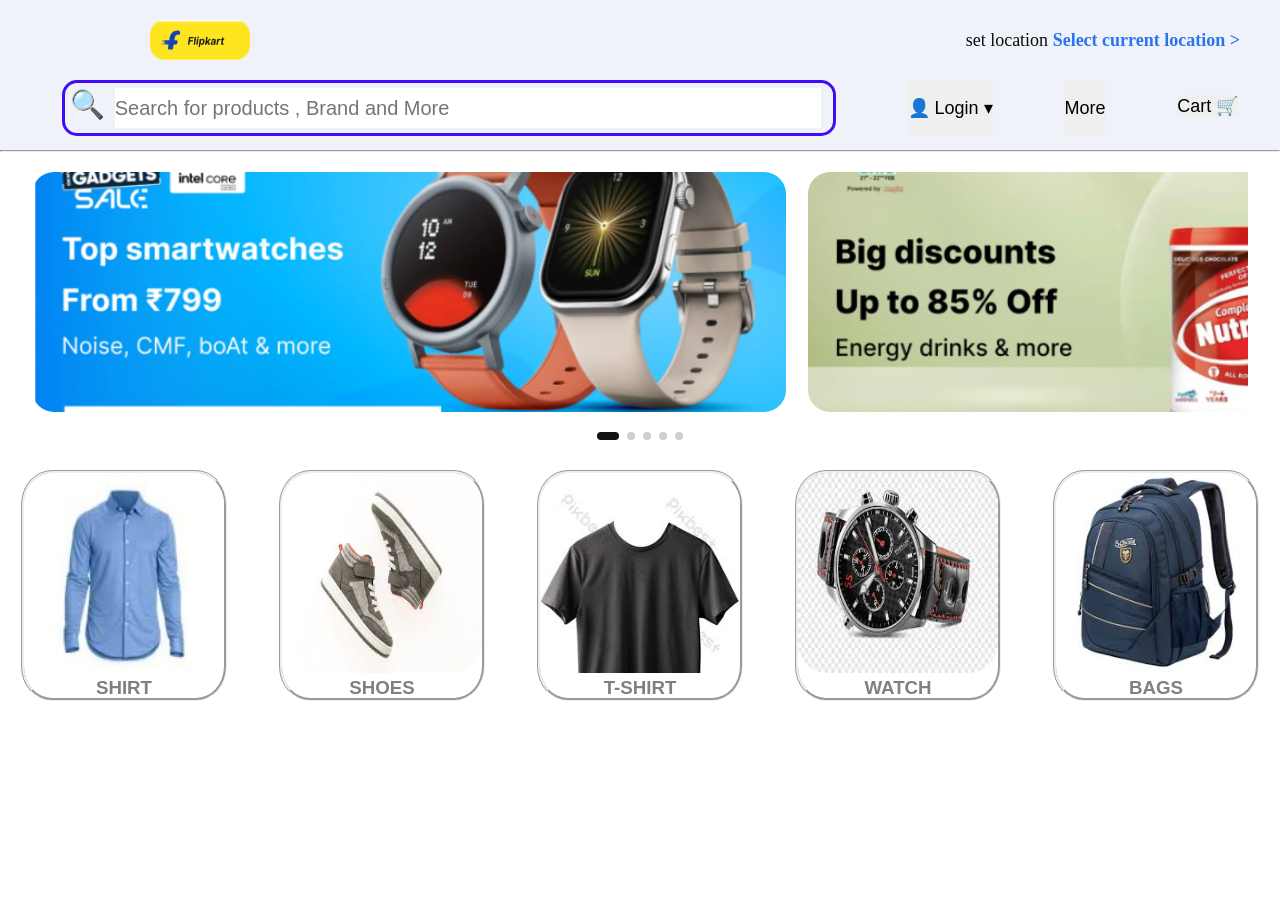
<file: index.html>
<!DOCTYPE html>
<html>
<head>
    <title>Flipkart</title>
    <link rel="icon" href="Flipkart logo.png">
    <link rel="stylesheet" href="Style.css">
</head>

<body>
    <!-- nav bar -->
    <div id="nav">
        <div id="top">
            <img id="logo" src="image.png">
            <div id="loc"><span>set location</span>
                <a href="#">Select current location ></a>
            </div>
        </div>
        <div class="bottom">
            <div id="search">
                <h3 style="margin: 5px;">🔍</h3>
                <input id="searchbar" type="text" placeholder="Search for products , Brand and More">
            </div>
            <button class="nav-btn">
                <span class="user-icon">👤</span> Login <span class="caret">▾</span>
            </button>
            <button class="nav-btn">
                <span class="user-icon">More</span>
            </button>
            <a href="cart.html" style="margin-top: 15px;">
                <button class="nav-btn">
                    <span class="user-icon">Cart 🛒</span>
                </button></a>
        </div>
    </div>
    <hr>
    <!-- banner -->
    <div class="slider-wrap">
        <div class="slider" id="slider">
            <div class="slide"><img src="banner img/img1.png" alt="Banner 1"></div>
            <div class="slide"><img src="banner img/img2.png" alt="Banner 2"></div>
            <div class="slide"><img src="banner img/img3.png" alt="Banner 3"></div>
            <div class="slide"><img src="banner img/img4.png" alt="Banner 4"></div>
            <div class="slide"><img src="banner img/img5.png" alt="Banner 5"></div>
        </div>
    </div>
    <div class="dots" id="dots"></div>
    <!-- products -->
    <div class="product">
        <a style="text-decoration: none;" href="shirt.html">
            <div class="pro">
                <img src="product/shirt image.jpg">
                <h3>SHIRT</h3>
            </div>
        </a>

        <div class="pro">
            <img src="product/shoe image.jpg">
            <h3>SHOES</h3>
        </div>
        <div class="pro">
            <img src="product/t-shirt image.jpg" alt="image loading">
            <h3>T-SHIRT</h3>
        </div>
        <div class="pro">
            <img src="product/watch image.jpg">
            <h3>WATCH</h3>
        </div>
        <div class="pro">
            <img src="product/bag image.jpg">
            <h3>BAGS</h3>
        </div>
    </div>


    <!-- <script src="script.js"></script> -->
    <script src="cartscript.js"></script>
</body>

</html>
</file>
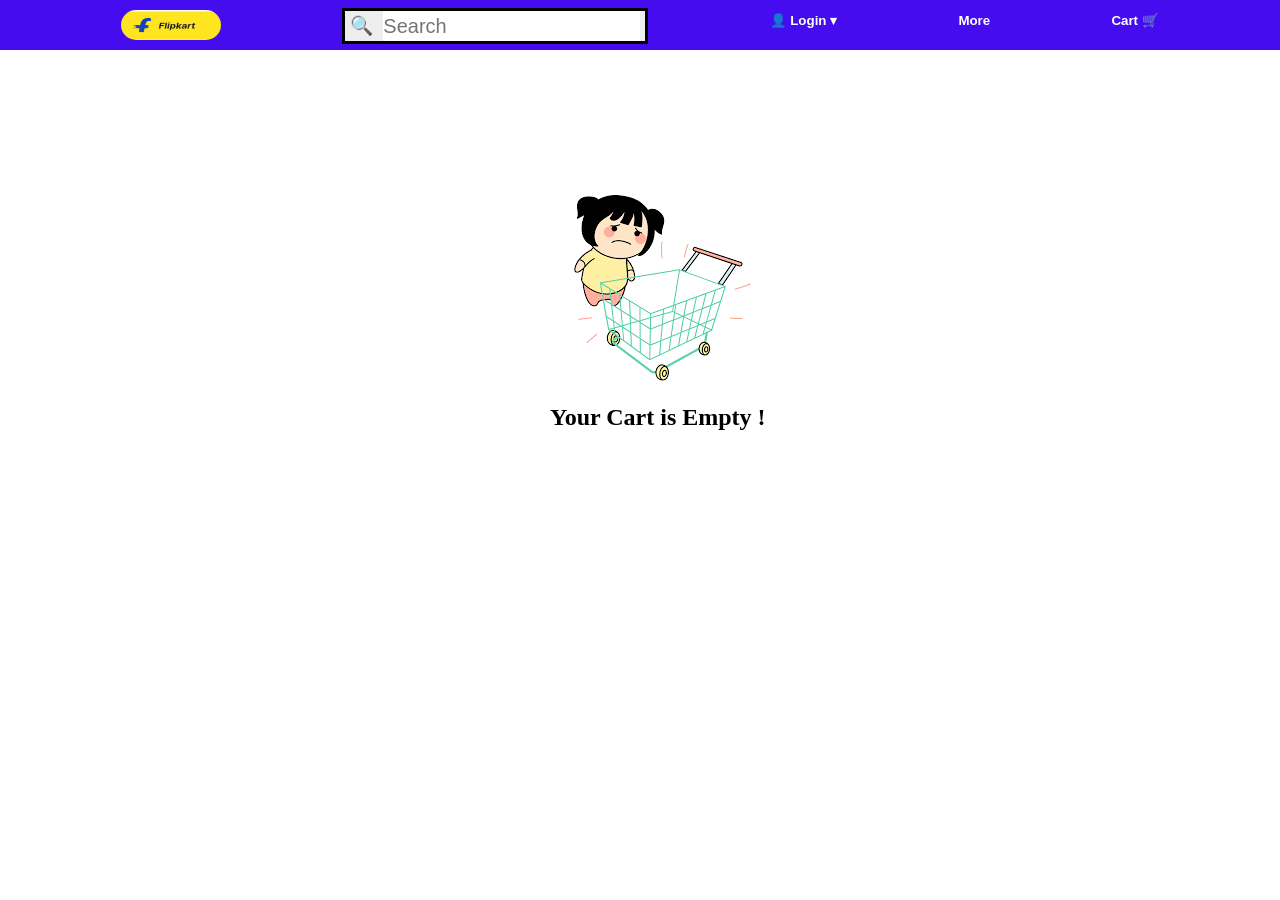
<file: cart.html>
<!DOCTYPE html>
<html lang="en">

<head>
    <meta charset="UTF-8">
    <meta name="viewport" content="width=device-width, initial-scale=1.0">
    <title>Flipkart</title>
    <link rel="icon" href="Flipkart logo.png">
    <link rel="stylesheet" href="Style.css">
</head>

<body>
    <div id="nav1">
        <a href="index.html"><img id="logo1" src="image.png"></a>
        <div id="search1">
            <h3 style="margin: 5px;">🔍</h3>
            <input id="searchbar" type="text" placeholder="Search">
        </div>
        <button>
            <span class="user-icon1">👤</span> Login <span class="caret">▾</span>
        </button>
        <button>
            <span class="user-icon1">More</span>
        </button>
        <a href="cart.html">
            <button>
                <span class="user-icon1">Cart 🛒</span>
            </button>
        </a>
    </div>
    <div class="empty-cart">
        <img src="cartpage/empty-cart.png">
        <h2>Your Cart is Empty !</h2>
    </div>
    <div class="cart-container">

        <div id="cart-items" class="left"></div>

        <div id="price-details" class="right"></div>

    </div>
    <!-- <div class="cartpage">
        <div class="items">
            <div class="address">
                <h4>From Saved Addresses</h4>
                <button class="pin">Enter Delivery Pincode</button>
            </div>
        </div>
        <div class="order">
            <div class="order1">
                <h3>MRP</h3>
                <p>₹300</p>
            </div>
            <div class="order1">
                <h3>Discount</h3>
                <p>₹27</p>
            </div>
            <div class="order1">
                <h3>Total</h3>
                <p>₹283</p>
            </div>
            <div class="off">
                <div class="off1">
                    <p>You'll save</p><h4> ₹27 </h4><p>on this order!</p>
                </div>
            </div>
            <div class="secure">
                <img src="cartpage/secure">
                <p>Safe and Secure Payments.Easy <br> returns.100% Authentic products</p>
            </div>
            <div class="secure1"></div>
            <div class="total">
                <p><u>283</u></p>
                <div class="total1">
                    <h3>Place Order</h3>
                </div>
            </div>
        </div>
    </div> -->
    <!-- <script src="script.js"></script> -->
    <script src="cartscript.js"></script>
</body>

</html>
</file>
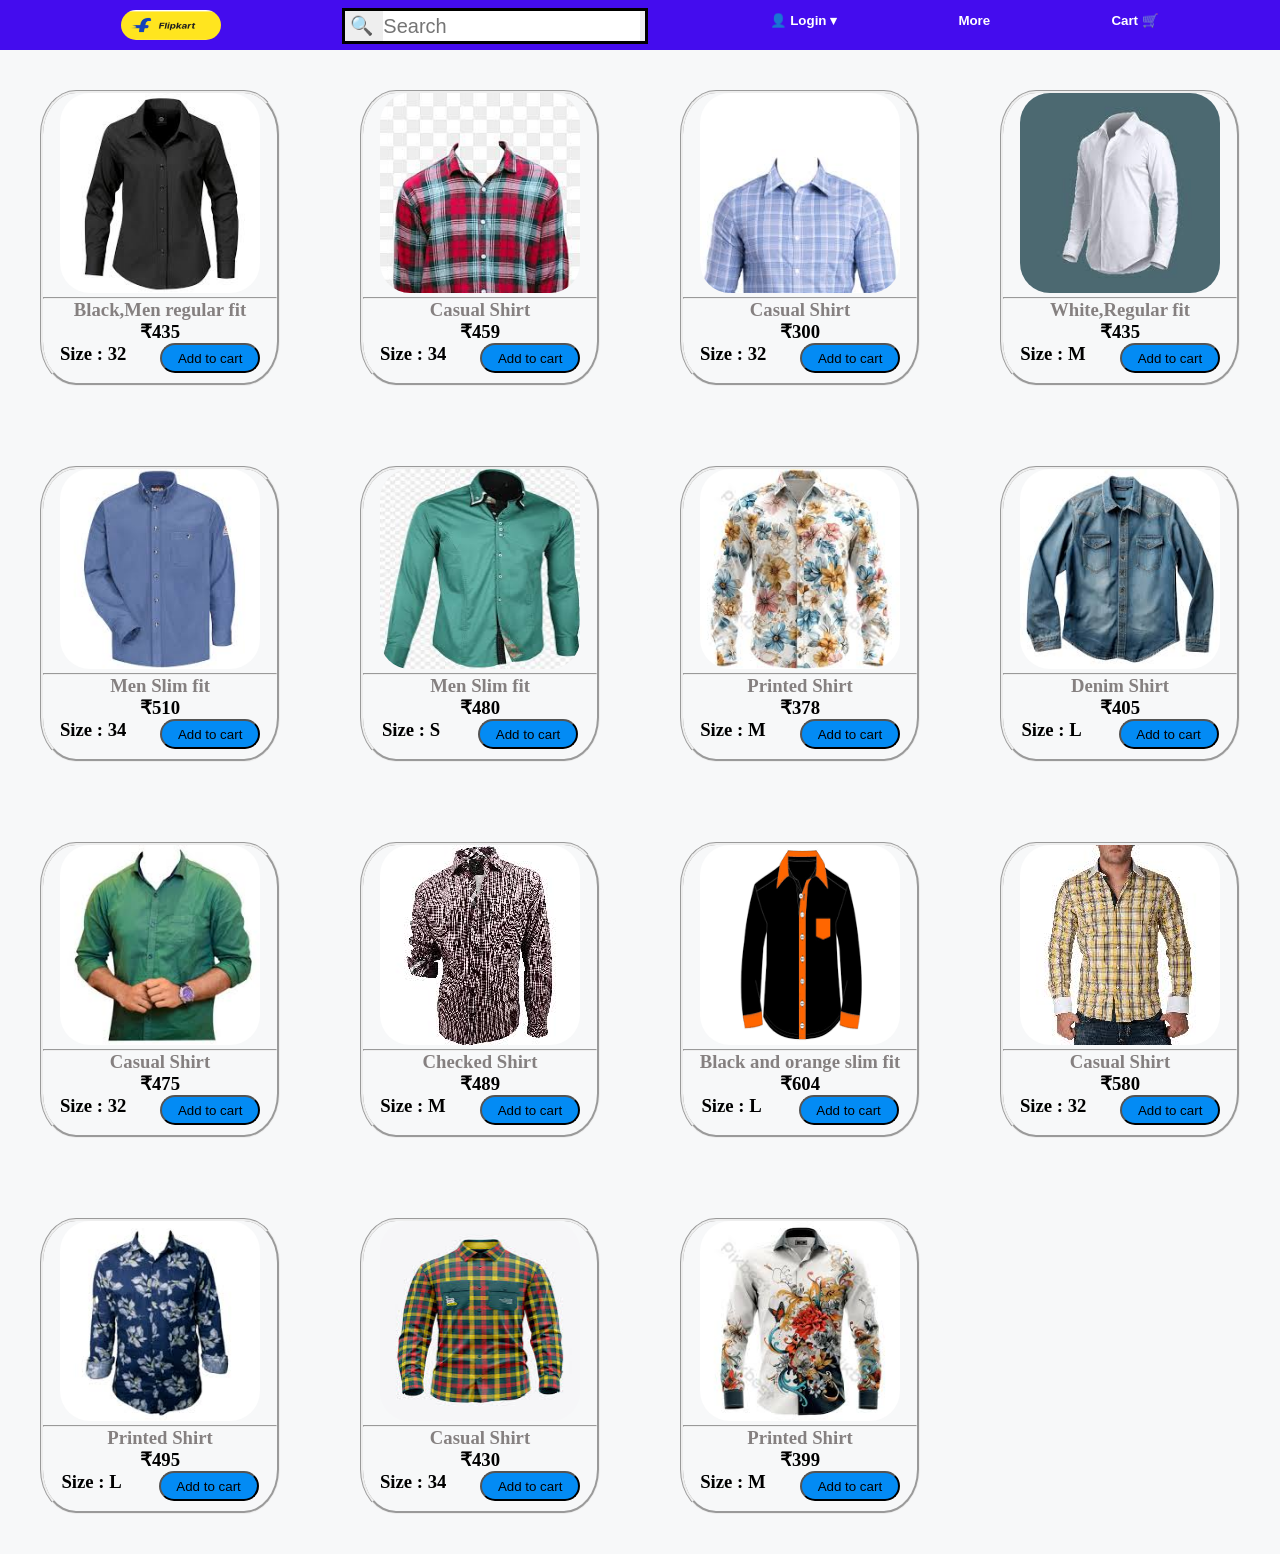
<file: shirt.html>
<!DOCTYPE html>
<html lang="en">

<head>
    <meta charset="UTF-8">
    <meta name="viewport" content="width=device-width, initial-scale=1.0">
    <title>Flipcart</title>
    <link rel="icon" href="Flipkart logo.png">
    <link rel="stylesheet" href="Style.css">
</head>

<body>
    <div id="nav1">
        <a href="index.html"><img id="logo1" src="image.png"></a>
        <div id="search1">
            <h3 style="margin: 5px;">🔍</h3>
            <input id="searchbar" type="text" placeholder="Search">
        </div>
        <button>
            <span class="user-icon1">👤</span> Login <span class="caret">▾</span>
        </button>
        <button>
            <span class="user-icon1">More</span>
        </button>
        <a href="cart.html">
            <button>
                <span class="user-icon1">Cart 🛒</span>
            </button>
        </a>
    </div>
    <div class="Container">
        <div class="detail">
            <img src="shirt images/1.jpg">
            <hr>
            <h3 class="col">Black,Men regular fit</h3>
            <h3>₹435</h3>
            <div class="buy">
                <h3>Size : 32</h3>
                <button onclick="addcart('Shirt',435,'shirt images/1.jpg')">Add to cart</button>
            </div>
        </div>
        <div class="detail">
            <img src="shirt images/2.jpg">
            <hr>
            <h3 class="col">Casual Shirt</h3>
            <h3>₹459</h3>
            <div class="buy">
                <h3>Size : 34</h3>
                <button onclick="addcart('Shirt',459,'shirt images/2.jpg')">Add to cart</button>
            </div>
        </div>
        <div class="detail">
            <img src="shirt images/3.jpg">
            <hr>
            <h3 class="col">Casual Shirt</h3>
            <h3>₹300</h3>
            <div class="buy">
                <h3>Size : 32</h3>
                <button onclick="addcart('Shirt',300,'shirt images/3.jpg')">Add to cart</button>
            </div>
        </div>
        <div class="detail">
            <img src="shirt images/4.jpg">
            <hr>
            <h3 class="col">White,Regular fit</h3>
            <h3>₹435</h3>
            <div class="buy">
                <h3>Size : M</h3>
                <button onclick="addcart('Shirt',435,'shirt images/4.jpg')">Add to cart</button>
            </div>
        </div>
        <div class="detail">
            <img src="shirt images/5.jpg">
            <hr>
            <h3 class="col">Men Slim fit</h3>
            <h3>₹510</h3>
            <div class="buy">
                <h3>Size : 34</h3>
                <button onclick="addcart('Shirt',510,'shirt images/5.jpg')">Add to cart</button>
            </div>
        </div>
        <div class="detail">
            <img src="shirt images/6.jpg">
            <hr>
            <h3 class="col">Men Slim fit</h3>
            <h3>₹480</h3>
            <div class="buy">
                <h3>Size : S</h3>
                <button onclick="addcart('Shirt',480,'shirt images/6.jpg')">Add to cart</button>
            </div>
        </div>
        <div class="detail">
            <img src="shirt images/7.jpg">
            <hr>
            <h3 class="col">Printed Shirt</h3>
            <h3>₹378</h3>
            <div class="buy">
                <h3>Size : M</h3>
                <button onclick="addcart('Shirt',378,'shirt images/7.jpg')">Add to cart</button>
            </div>
        </div>
        <div class="detail">
            <img src="shirt images/8.jpg">
            <hr>
            <h3 class="col">Denim Shirt</h3>
            <h3>₹405</h3>
            <div class="buy">
                <h3>Size : L</h3>
                <button onclick="addcart('Shirt',405,'shirt images/8.jpg')">Add to cart</button>
            </div>
        </div>
        <div class="detail">
            <img src="shirt images/9.jpg">
            <hr>
            <h3 class="col">Casual Shirt</h3>
            <h3>₹475</h3>
            <div class="buy">
                <h3>Size : 32</h3>
                <button onclick="addcart('Shirt',475,'shirt images/9.jpg')">Add to cart</button>
            </div>
        </div>
        <div class="detail">
            <img src="shirt images/10.jpg">
            <hr>
            <h3 class="col">Checked Shirt</h3>
            <h3>₹489</h3>
            <div class="buy">
                <h3>Size : M</h3>
                <button onclick="addcart('Shirt',489,'shirt images/10.jpg')">Add to cart</button>
            </div>
        </div>
        <div class="detail">
            <img src="shirt images/11.jpg">
            <hr>
            <h3 class="col">Black and orange slim fit</h3>
            <h3>₹604</h3>
            <div class="buy">
                <h3>Size : L</h3>
                <button onclick="addcart('Shirt',604,'shirt images/11.jpg')">Add to cart</button>
            </div>
        </div>
        <div class="detail">
            <img src="shirt images/12.jpg">
            <hr>
            <h3 class="col">Casual Shirt</h3>
            <h3>₹580</h3>
            <div class="buy">
                <h3>Size : 32</h3>
                <button onclick="addcart('Shirt',580,'shirt images/12.jpg')">Add to cart</button>
            </div>
        </div>
        <div class="detail">
            <img src="shirt images/13.jpg">
            <hr>
            <h3 class="col">Printed Shirt</h3>
            <h3>₹495</h3>
            <div class="buy">
                <h3>Size : L</h3>
                <button onclick="addcart('Shirt',495,'shirt images/13.jpg')">Add to cart</button>
            </div>
        </div>
        <div class="detail">
            <img src="shirt images/14.jpg">
            <hr>
            <h3 class="col">Casual Shirt</h3>
            <h3>₹430</h3>
            <div class="buy">
                <h3>Size : 34</h3>
                <button onclick="addcart('Shirt',430,'shirt images/14.jpg')">Add to cart</button>
            </div>
        </div>
        <div class="detail">
            <img src="shirt images/15.jpg">
            <hr>
            <h3 class="col">Printed Shirt</h3>
            <h3>₹399</h3>
            <div class="buy">
                <h3>Size : M</h3>
                <button onclick="addcart('Shirt',399,'shirt images/15.jpg')">Add to cart</button>
            </div>
        </div>
    </div>
    <!-- <script src="script.js"></script> -->
    <script src="cartscript.js"></script>
</body>

</html>
</file>
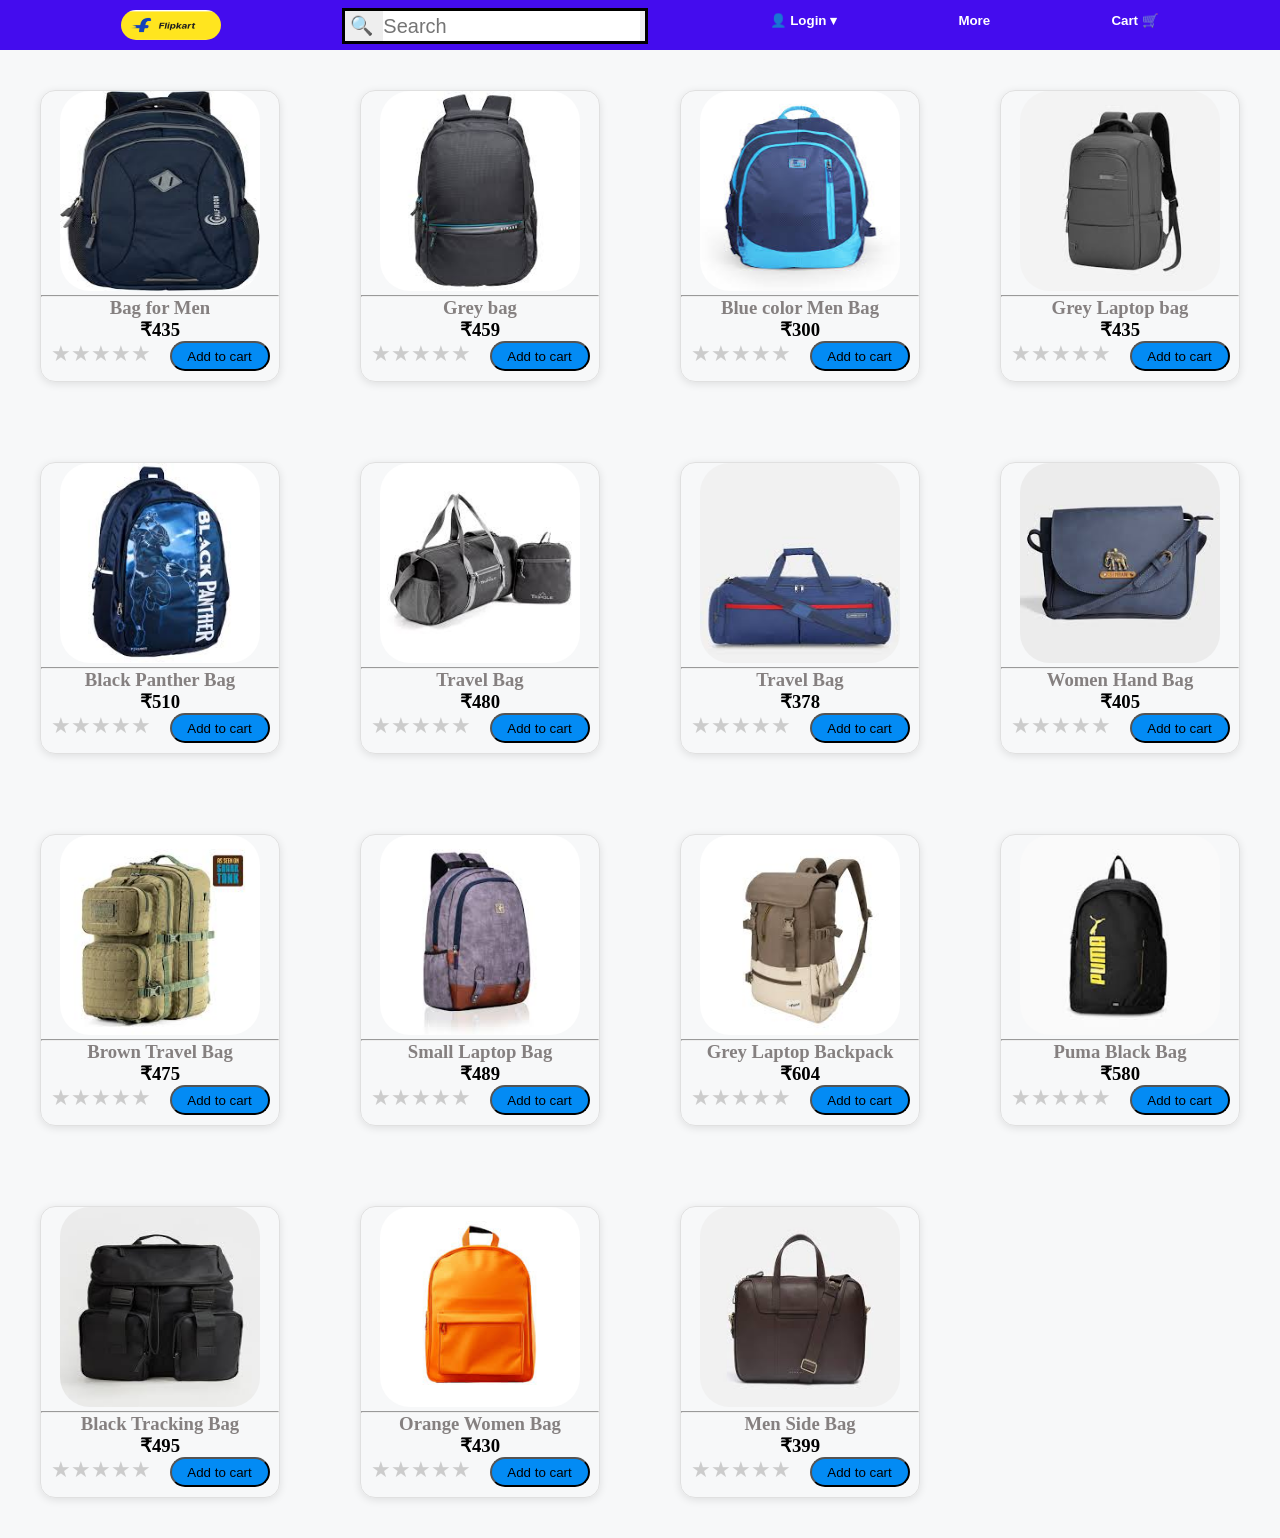
<file: code/bag.html>
<!DOCTYPE html>
<html lang="en">

<head>
    <meta charset="UTF-8">
    <meta name="viewport" content="width=device-width, initial-scale=1.0">
    <title>Flipcart</title>
    <link rel="icon" href="Images/Flipkart logo.png">
    <link rel="stylesheet" href="Style.css">
</head>

<body>
    <div id="nav1">
        <a href="index.html"><img id="logo1" src="Images/image.png"></a>
        <div id="search1">
            <h3 style="margin: 5px;">🔍</h3>
            <input id="searchbar" type="text" placeholder="Search">
        </div>
        <button>
            <span class="user-icon1">👤</span> Login <span class="caret">▾</span>
        </button>
        <button>
            <span class="user-icon1">More</span>
        </button>
        <a href="cart.html">
            <button>
                <span class="user-icon1">Cart 🛒</span>
            </button>
        </a>
    </div>
    <div class="Container">
        <div class="detail">
            <img src="Images/Bag images/img1.jpg">
            <hr>
            <h3 class="col">Bag for Men</h3>
            <h3>₹435</h3>
            <div class="buy">
                <div class="stars"></div>
                <button onclick="addcart('Bag',435,'Images/Bag images/img1.jpg')">Add to cart</button>
            </div>
        </div>
        <div class="detail">
            <img src="Images/Bag images/img2.jpg">
            <hr>
            <h3 class="col">Grey bag</h3>
            <h3>₹459</h3>
            <div class="buy">
                <div class="stars"></div>
                <button onclick="addcart('Bag',459,'Images/Bag images/img2.jpg')">Add to cart</button>
            </div>
        </div>
        <div class="detail">
            <img src="Images/Bag images/img3.jpg">
            <hr>
            <h3 class="col">Blue color Men Bag</h3>
            <h3>₹300</h3>
            <div class="buy">
                <div class="stars"></div>
                <button onclick="addcart('Bag',300,'Images/Bag images/img3.jpg')">Add to cart</button>
            </div>
        </div>
        <div class="detail">
            <img src="Images/Bag images/img4.jpg">
            <hr>
            <h3 class="col">Grey Laptop bag</h3>
            <h3>₹435</h3>
            <div class="buy">
                <div class="stars"></div>
                <button onclick="addcart('Bag',435,'Images/Bag images/img4.jpg')">Add to cart</button>
            </div>
        </div>
        <div class="detail">
            <img src="Images/Bag images/img5.jpg">
            <hr>
            <h3 class="col">Black Panther Bag</h3>
            <h3>₹510</h3>
            <div class="buy">
                <div class="stars"></div>
                <button onclick="addcart('Bag',510,'Images/Bag images/img5.jpg')">Add to cart</button>
            </div>
        </div>
        <div class="detail">
            <img src="Images/Bag images/img6.jpg">
            <hr>
            <h3 class="col">Travel Bag</h3>
            <h3>₹480</h3>
            <div class="buy">
                <div class="stars"></div>
                <button onclick="addcart('Bag',480,'Images/Bag images/img6.jpg')">Add to cart</button>
            </div>
        </div>
        <div class="detail">
            <img src="Images/Bag images/img7.jpg">
            <hr>
            <h3 class="col">Travel Bag</h3>
            <h3>₹378</h3>
            <div class="buy">
                <div class="stars"></div>
                <button onclick="addcart('Bag',378,'Images/Bag images/img7.jpg')">Add to cart</button>
            </div>
        </div>
        <div class="detail">
            <img src="Images/Bag images/img8.jpg">
            <hr>
            <h3 class="col">Women Hand Bag</h3>
            <h3>₹405</h3>
            <div class="buy">
                <div class="stars"></div>
                <button onclick="addcart('Bag',405,'Images/Bag images/img8.jpg')">Add to cart</button>
            </div>
        </div>
        <div class="detail">
            <img src="Images/Bag images/img9.jpg">
            <hr>
            <h3 class="col">Brown Travel Bag</h3>
            <h3>₹475</h3>
            <div class="buy">
                <div class="stars"></div>
                <button onclick="addcart('Bag',475,'Images/Bag images/img9.jpg')">Add to cart</button>
            </div>
        </div>
        <div class="detail">
            <img src="Images/Bag images/img10.jpg">
            <hr>
            <h3 class="col">Small Laptop Bag</h3>
            <h3>₹489</h3>
            <div class="buy">
                <div class="stars"></div>
                <button onclick="addcart('Bag',489,'Images/Bag images/img10.jpg')">Add to cart</button>
            </div>
        </div>
        <div class="detail">
            <img src="Images/Bag images/img11.jpg">
            <hr>
            <h3 class="col">Grey Laptop Backpack</h3>
            <h3>₹604</h3>
            <div class="buy">
                <div class="stars"></div>
                <button onclick="addcart('Bag',604,'Images/Bag images/img11.jpg')">Add to cart</button>
            </div>
        </div>
        <div class="detail">
            <img src="Images/Bag images/img12.jpg">
            <hr>
            <h3 class="col">Puma Black Bag</h3>
            <h3>₹580</h3>
            <div class="buy">
                <div class="stars"></div>
                <button onclick="addcart('Bag',580,'Images/Bag images/img12.jpg')">Add to cart</button>
            </div>
        </div>
        <div class="detail">
            <img src="Images/Bag images/img13.jpg">
            <hr>
            <h3 class="col">Black Tracking Bag</h3>
            <h3>₹495</h3>
            <div class="buy">
                <div class="stars"></div>
                <button onclick="addcart('Bag',495,'Images/Bag images/img13.jpg')">Add to cart</button>
            </div>
        </div>
        <div class="detail">
            <img src="Images/Bag images/img14.jpg">
            <hr>
            <h3 class="col">Orange Women Bag</h3>
            <h3>₹430</h3>
            <div class="buy">
                <div class="stars"></div>
                <button onclick="addcart('Bag',430,'Images/Bag images/img14.jpg')">Add to cart</button>
            </div>
        </div>
        <div class="detail">
            <img src="Images/Bag images/img15.jpg">
            <hr>
            <h3 class="col">Men Side Bag</h3>
            <h3>₹399</h3>
            <div class="buy">
                <div class="stars"></div>
                <button onclick="addcart('Bag',399,'Images/Bag images/img15.jpg')">Add to cart</button>
            </div>
        </div>
    </div>
    <!-- <script src="script.js"></script> -->
    <script src="cartscript.js"></script>
</body>

</html>
</file>
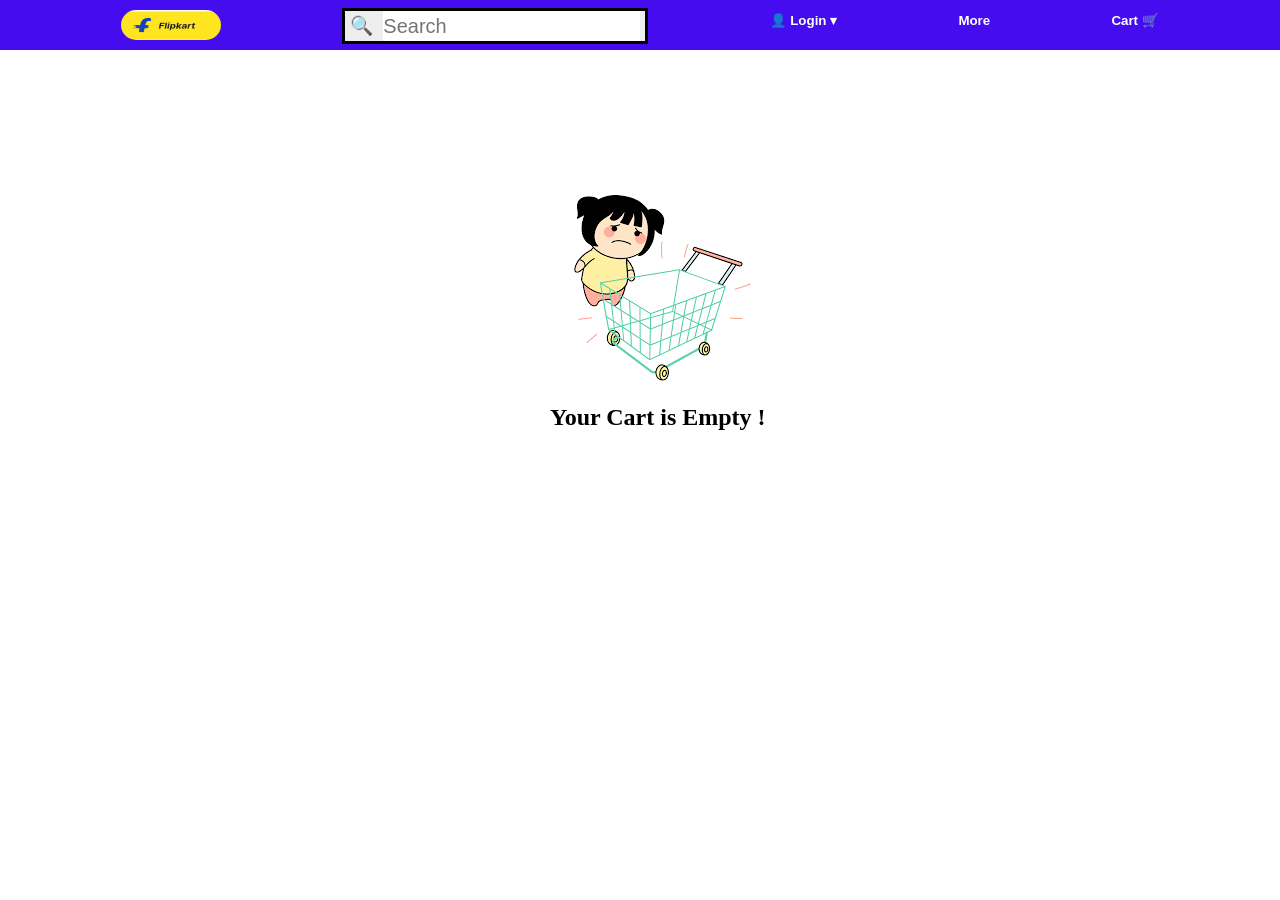
<file: code/cart.html>
<!DOCTYPE html>
<html lang="en">

<head>
    <meta charset="UTF-8">
    <meta name="viewport" content="width=device-width, initial-scale=1.0">
    <title>Flipkart</title>
    <link rel="icon" href="Images/Flipkart logo.png">
    <link rel="stylesheet" href="Style.css">
</head>

<body>
    <div id="nav1">
        <a href="index.html"><img id="logo1" src="Images/image.png"></a>
        <div id="search1">
            <h3 style="margin: 5px;">🔍</h3>
            <input id="searchbar" type="text" placeholder="Search">
        </div>
        <button>
            <span class="user-icon1">👤</span> Login <span class="caret">▾</span>
        </button>
        <button>
            <span class="user-icon1">More</span>
        </button>
        <a href="cart.html">
            <button>
                <span class="user-icon1">Cart 🛒</span>
            </button>
        </a>
    </div>
    <div class="empty-cart">
        <img src="Images/empty-cart.png">
        <h2>Your Cart is Empty !</h2>
    </div>
    <div class="cart-container">

        <div id="cart-items" class="left"></div>

        <div id="price-details" class="right"></div>

    </div>
    <!-- <div class="cartpage">
        <div class="items">
            <div class="address">
                <h4>From Saved Addresses</h4>
                <button class="pin">Enter Delivery Pincode</button>
            </div>
        </div>
        <div class="order">
            <div class="order1">
                <h3>MRP</h3>
                <p>₹300</p>
            </div>
            <div class="order1">
                <h3>Discount</h3>
                <p>₹27</p>
            </div>
            <div class="order1">
                <h3>Total</h3>
                <p>₹283</p>
            </div>
            <div class="off">
                <div class="off1">
                    <p>You'll save</p><h4> ₹27 </h4><p>on this order!</p>
                </div>
            </div>
            <div class="secure">
                <img src="cartpage/secure">
                <p>Safe and Secure Payments.Easy <br> returns.100% Authentic products</p>
            </div>
            <div class="secure1"></div>
            <div class="total">
                <p><u>283</u></p>
                <div class="total1">
                    <h3>Place Order</h3>
                </div>
            </div>
        </div>
    </div> -->
    <!-- <script src="script.js"></script> -->
    <script src="cartscript.js"></script>
</body>

</html>
</file>
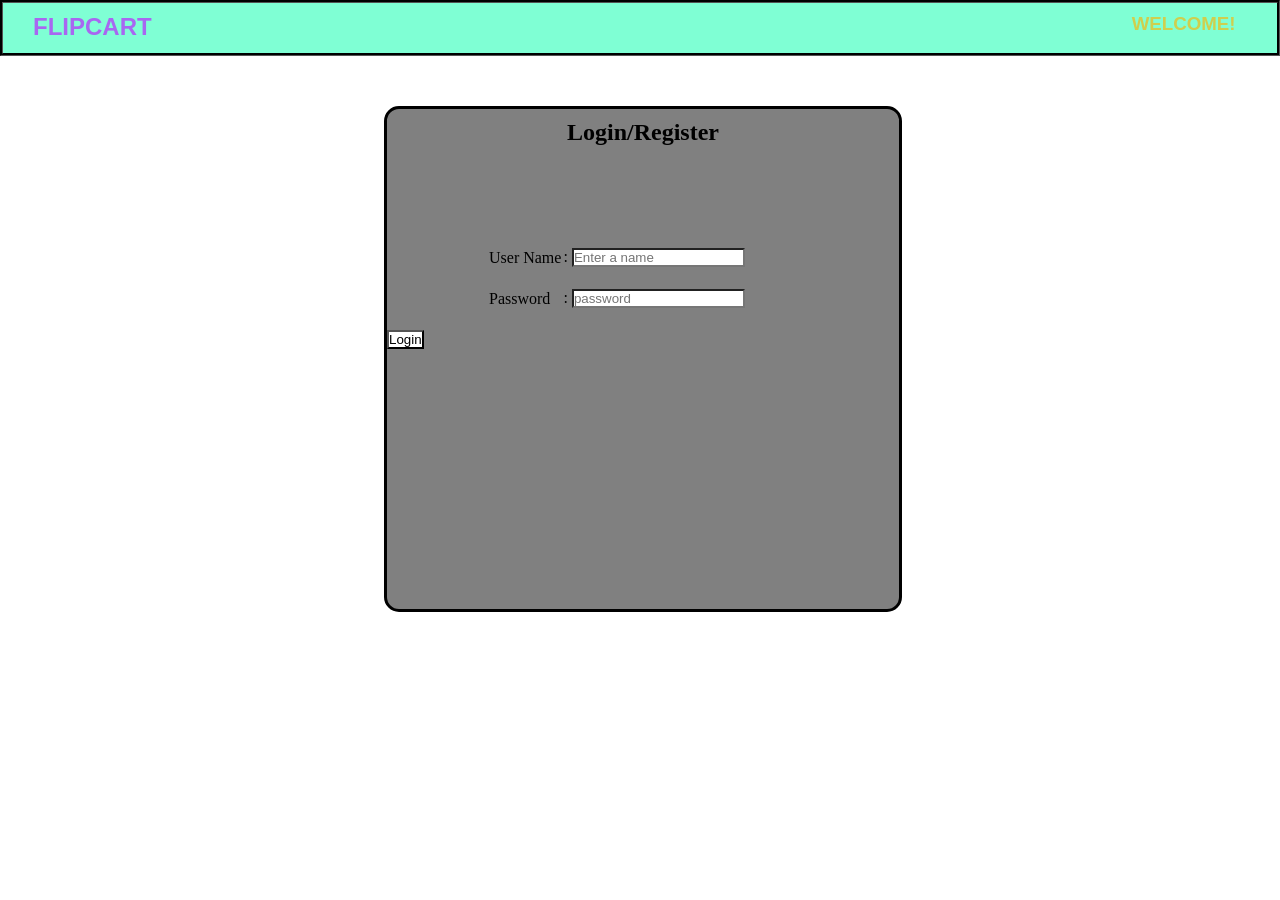
<file: code/Login.html>
<!DOCTYPE html>
<html lang="en">

<head>
    <meta charset="UTF-8">
    <meta name="viewport" content="width=device-width, initial-scale=1.0">
    <title>Flipkart</title>
    <link rel="icon" href="Images/Flipkart logo.png">
</head>
<style>
    * {
        margin: 0%;
        padding: 0%;
        background-color: rgb(255, 255, 255);
    }

    .nav {
        height: 30px;
        display: flex;
        border-style: groove;
        padding: 10px;
        border-color: black;
        background-color: aquamarine;
    }

    .nav h2 {
        padding-left: 20px;
        color: rgb(168, 103, 241);
        font-family: Verdana, Geneva, Tahoma, sans-serif;
        background-color: aquamarine;
    }

    .nav h3 {
        margin-left: 960px;
        padding-left: 20px;
        color: rgb(207, 207, 77);
        font-family: Verdana, Geneva, Tahoma, sans-serif;
        background-color: aquamarine;
    }
    .loginbox{
        width: 40%;
        height: 500px;
        border-style: solid;
        margin-left: 30%;
        margin-top: 50px;
        border-radius: 15px;
        background-color: grey;
    }
    .loginbox h2,a{
        text-align: center;
        margin-top: 10px;
        background-color: grey;
    }
    .loginbox form{
        margin-top: 100px;
        margin-left: 100px;
        background-color: grey;
    }
    .loginbox table,td,tr{
        background-color: grey;
    }
    .loginbox td{
        padding-bottom: 20px;
    }
</style>

<body>
    <div class="nav">
        <h2>FLIPCART</h2>
        <h3>WELCOME!</h3>
    </div>
    <div class="loginbox">
        <h2><a>Login</a>/<a onclick="">Register</a></h2>
        <form>
            <table>
                <tr><td>User Name </td><td>: <input type="text" placeholder="Enter a name"></td></tr>
                <tr><td>Password  </td><td>: <input type="password" placeholder="password"></td></tr>
            </table>
        </form>
        <button>Login</button>
    </div>
</body>

</html>
</file>
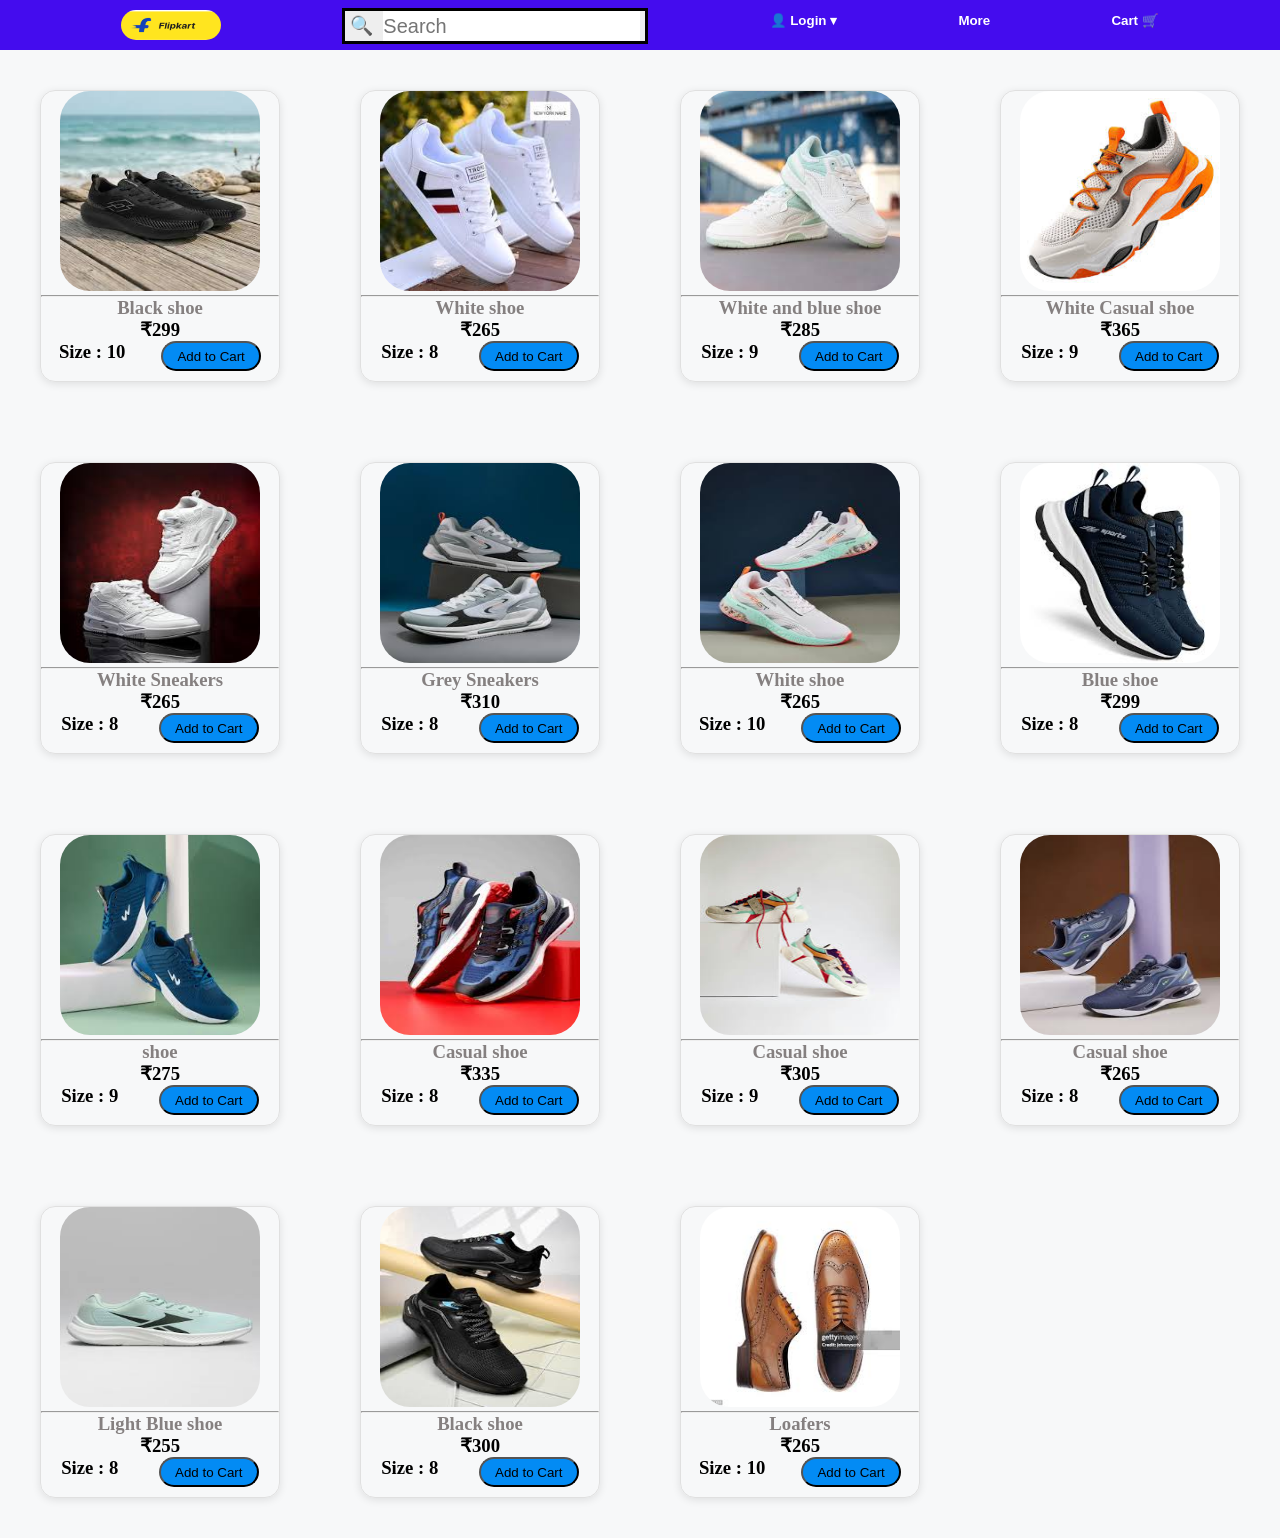
<file: code/Shoes.html>
<!DOCTYPE html>
<html lang="en">

<head>
    <meta charset="UTF-8">
    <meta name="viewport" content="width=device-width, initial-scale=1.0">
    <title>Flipcart</title>
    <link rel="icon" href="Images/Flipkart logo.png">
    <link rel="stylesheet" href="Style.css">
</head>

<body>
    <div id="nav1">
        <a href="index.html"><img id="logo1" src="Images/image.png"></a>
        <div id="search1">
            <h3 style="margin: 5px;">🔍</h3>
            <input id="searchbar" type="text" placeholder="Search">
        </div>
        <button>
            <span class="user-icon1">👤</span> Login <span class="caret">▾</span>
        </button>
        <button>
            <span class="user-icon1">More</span>
        </button>
        <a href="cart.html">
            <button>
                <span class="user-icon1">Cart 🛒</span>
            </button>
        </a>
    </div>
    <div class="Container">
        <div class="detail">
            <img src="Images/shoe images/img1.jpg">
            <hr>
            <h3 class="col"> Black shoe</h3>
            <h3>₹299</h3>
            <div class="buy">
                <h3>Size : 10</h3>
                <button onclick="addcart('Shoe',299,'Images/shoe images/img1.jpg')">Add to Cart</button>
            </div>
        </div>
        <div class="detail">
            <img src="Images/shoe images/img2.jpg">
            <hr>
            <h3 class="col"> White shoe</h3>
            <h3>₹265</h3>
            <div class="buy">
                <h3>Size : 8</h3>
                <button onclick="addcart('Shoe',265,'Images/shoe images/img2.jpg')">Add to Cart</button>
            </div>
        </div>
        <div class="detail">
            <img src="Images/shoe images/img3.jpg">
            <hr>
            <h3 class="col"> White and blue shoe</h3>
            <h3>₹285</h3>
            <div class="buy">
                <h3>Size : 9</h3>
                <button onclick="addcart('Shoe',285,'Images/shoe images/img3.jpg')">Add to Cart</button>
            </div>
        </div>
        <div class="detail">
            <img src="Images/shoe images/img4.jpg">
            <hr>
            <h3 class="col"> White Casual shoe</h3>
            <h3>₹365</h3>
            <div class="buy">
                <h3>Size : 9</h3>
                <button onclick="addcart('Shoe',365,'Images/shoe images/img4.jpg')">Add to Cart</button>
            </div>
        </div>
        <div class="detail">
            <img src="Images/shoe images/img5.jpg">
            <hr>
            <h3 class="col"> White Sneakers </h3>
            <h3>₹265</h3>
            <div class="buy">
                <h3>Size : 8</h3>
                <button onclick="addcart('Shoe',265,'Images/shoe images/img5.jpg')">Add to Cart</button>
            </div>
        </div>
        <div class="detail">
            <img src="Images/shoe images/img6.jpg">
            <hr>
            <h3 class="col"> Grey Sneakers </h3>
            <h3>₹310</h3>
            <div class="buy">
                <h3>Size : 8</h3>
                <button onclick="addcart('Shoe',310,'Images/shoe images/img6.jpg')">Add to Cart</button>
            </div>
        </div>
        <div class="detail">
            <img src="Images/shoe images/img7.jpg">
            <hr>
            <h3 class="col"> White shoe</h3>
            <h3>₹265</h3>
            <div class="buy">
                <h3>Size : 10</h3>
                <button onclick="addcart('Shoe',265,'Images/shoe images/img7.jpg')">Add to Cart</button>
            </div>
        </div>
        <div class="detail">
            <img src="Images/shoe images/img8.jpg">
            <hr>
            <h3 class="col"> Blue shoe</h3>
            <h3>₹299</h3>
            <div class="buy">
                <h3>Size : 8</h3>
                <button onclick="addcart('Shoe',299,'Images/shoe images/img8.jpg')">Add to Cart</button>
            </div>
        </div>
        <div class="detail">
            <img src="Images/shoe images/img9.jpg">
            <hr>
            <h3 class="col"> shoe</h3>
            <h3>₹275</h3>
            <div class="buy">
                <h3>Size : 9</h3>
                <button onclick="addcart('Shoe',275,'Images/shoe images/img9.jpg')">Add to Cart</button>
            </div>
        </div>
        <div class="detail">
            <img src="Images/shoe images/img10.jpg">
            <hr>
            <h3 class="col">Casual shoe</h3>
            <h3>₹335</h3>
            <div class="buy">
                <h3>Size : 8</h3>
                <button onclick="addcart('Shoe',335,'Images/shoe images/img10.jpg')">Add to Cart</button>
            </div>
        </div>
        <div class="detail">
            <img src="Images/shoe images/img11.jpg">
            <hr>
            <h3 class="col"> Casual shoe</h3>
            <h3>₹305</h3>
            <div class="buy">
                <h3>Size : 9</h3>
                <button onclick="addcart('Shoe',305,'Images/shoe images/img11.jpg')">Add to Cart</button>
            </div>
        </div>
        <div class="detail">
            <img src="Images/shoe images/img12.jpg">
            <hr>
            <h3 class="col"> Casual shoe</h3>
            <h3>₹265</h3>
            <div class="buy">
                <h3>Size : 8</h3>
                <button onclick="addcart('Shoe',265,'Images/shoe images/img12.jpg')">Add to Cart</button>
            </div>
        </div>
        <div class="detail">
            <img src="Images/shoe images/img13.jpg">
            <hr>
            <h3 class="col"> Light Blue shoe</h3>
            <h3>₹255</h3>
            <div class="buy">
                <h3>Size : 8</h3>
                <button onclick="addcart('Shoe',255,'Images/shoe images/img13.jpg')">Add to Cart</button>
            </div>
        </div>
        <div class="detail">
            <img src="Images/shoe images/img14.jpg">
            <hr>
            <h3 class="col"> Black shoe</h3>
            <h3>₹300</h3>
            <div class="buy">
                <h3>Size : 8</h3>
                <button onclick="addcart('Shoe',300,'Images/shoe images/img14.jpg')">Add to Cart</button>
            </div>
        </div>
        <div class="detail">
            <img src="Images/shoe images/img15.jpg">
            <hr>
            <h3 class="col"> Loafers </h3>
            <h3>₹265</h3>
            <div class="buy">
                <h3>Size : 10</h3>
                <button onclick="addcart('Shoe',265,'Images/shoe images/img15.jpg')">Add to Cart</button>
            </div>
        </div>
    </div>
    <script src="cartscript.js"></script>
</body>
</file>
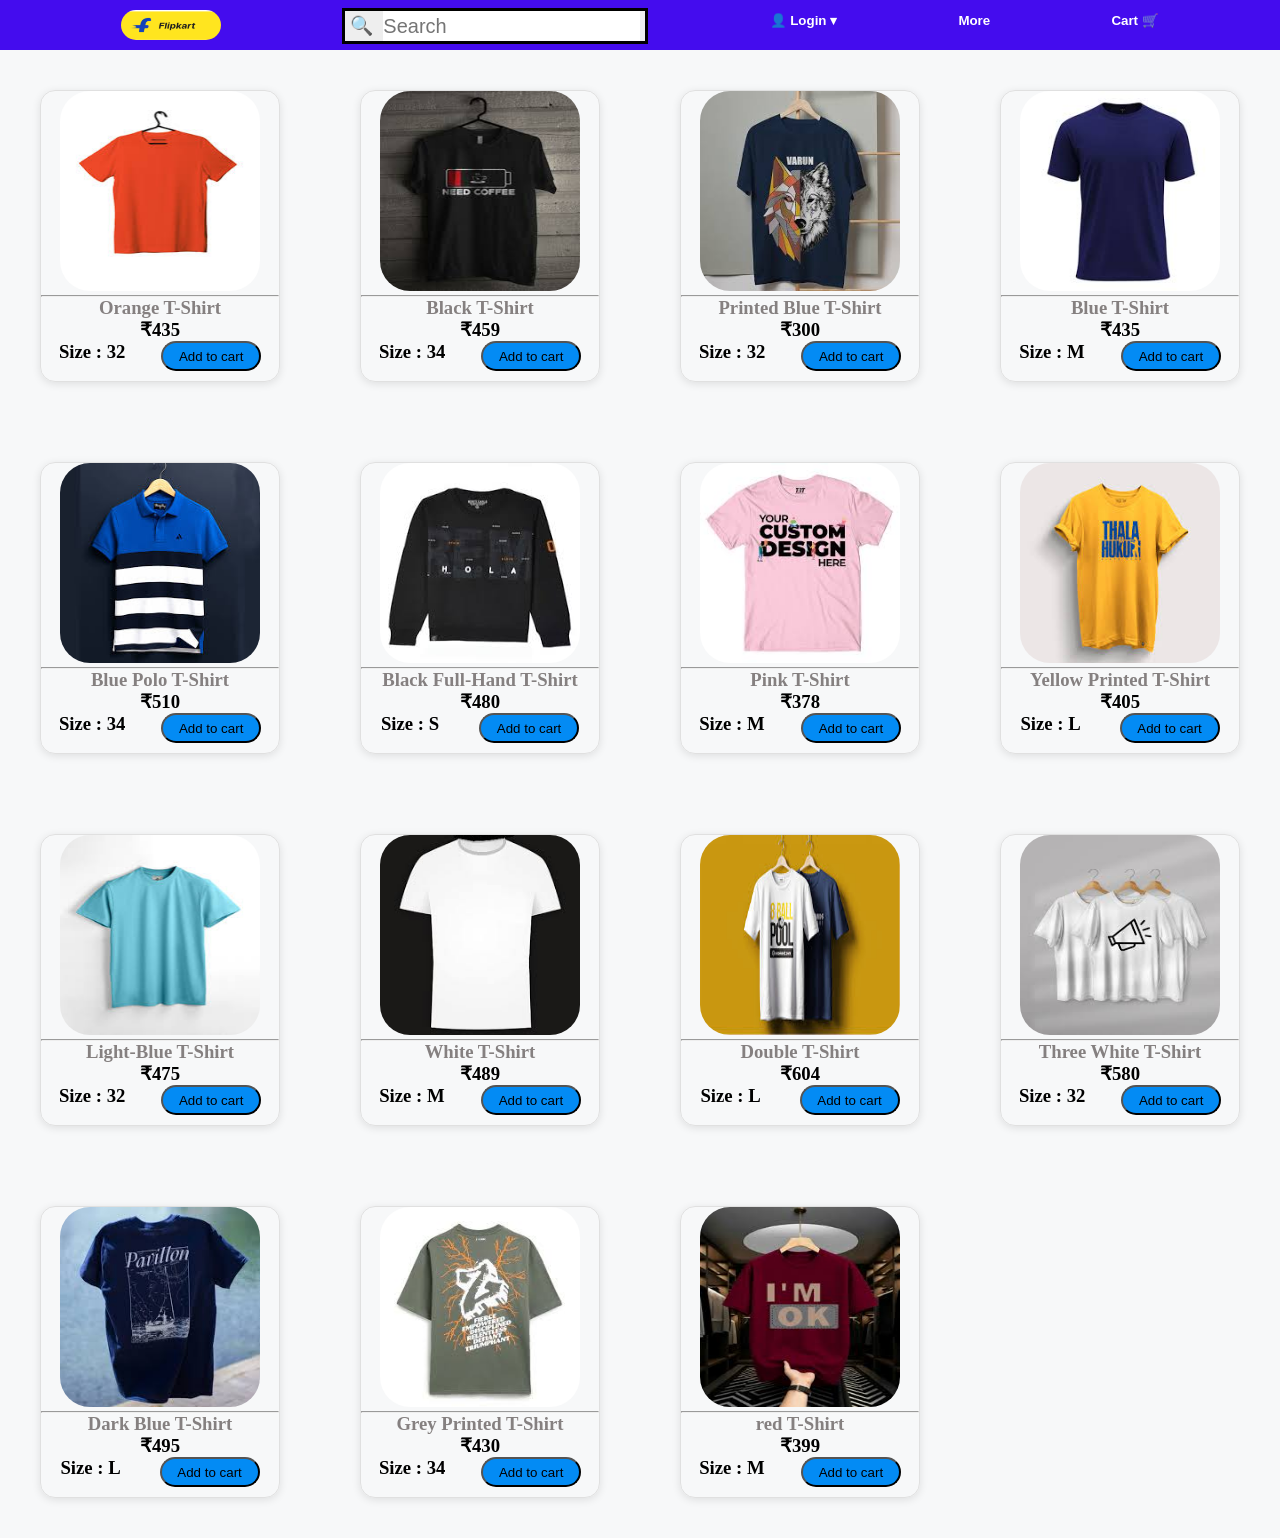
<file: code/T-Shirt.html>
<!DOCTYPE html>
<html lang="en">

<head>
    <meta charset="UTF-8">
    <meta name="viewport" content="width=device-width, initial-scale=1.0">
    <title>Flipcart</title>
    <link rel="icon" href="Images/Flipkart logo.png">
    <link rel="stylesheet" href="Style.css">
</head>

<body>
    <div id="nav1">
        <a href="index.html"><img id="logo1" src="Images/image.png"></a>
        <div id="search1">
            <h3 style="margin: 5px;">🔍</h3>
            <input id="searchbar" type="text" placeholder="Search">
        </div>
        <button>
            <span class="user-icon1">👤</span> Login <span class="caret">▾</span>
        </button>
        <button>
            <span class="user-icon1">More</span>
        </button>
        <a href="cart.html">
            <button>
                <span class="user-icon1">Cart 🛒</span>
            </button>
        </a>
    </div>
    <div class="Container">
        <div class="detail">
            <img src="Images/T-Shirt images/img1.jpg">
            <hr>
            <h3 class="col">Orange T-Shirt</h3>
            <h3>₹435</h3>
            <div class="buy">
                <h3>Size : 32</h3>
                <button onclick="addcart('T-Shirt',435,'Images/T-Shirt images/img1.jpg')">Add to cart</button>
            </div>
        </div>
        <div class="detail">
            <img src="Images/T-Shirt images/img2.jpg">
            <hr>
            <h3 class="col">Black T-Shirt</h3>
            <h3>₹459</h3>
            <div class="buy">
                <h3>Size : 34</h3>
                <button onclick="addcart('T-Shirt',459,'Images/T-Shirt images/img2.jpg')">Add to cart</button>
            </div>
        </div>
        <div class="detail">
            <img src="Images/T-Shirt images/img3.jpg">
            <hr>
            <h3 class="col">Printed Blue T-Shirt</h3>
            <h3>₹300</h3>
            <div class="buy">
                <h3>Size : 32</h3>
                <button onclick="addcart('T-Shirt',300,'Images/T-Shirt images/img3.jpg')">Add to cart</button>
            </div>
        </div>
        <div class="detail">
            <img src="Images/T-Shirt images/img4.jpg">
            <hr>
            <h3 class="col">Blue T-Shirt</h3>
            <h3>₹435</h3>
            <div class="buy">
                <h3>Size : M</h3>
                <button onclick="addcart('T-Shirt',435,'Images/T-Shirt images/img4.jpg')">Add to cart</button>
            </div>
        </div>
        <div class="detail">
            <img src="Images/T-Shirt images/img5.jpg">
            <hr>
            <h3 class="col">Blue Polo T-Shirt</h3>
            <h3>₹510</h3>
            <div class="buy">
                <h3>Size : 34</h3>
                <button onclick="addcart('T-Shirt',510,'Images/T-Shirt images/img5.jpg')">Add to cart</button>
            </div>
        </div>
        <div class="detail">
            <img src="Images/T-Shirt images/img6.jpg">
            <hr>
            <h3 class="col">Black Full-Hand T-Shirt</h3>
            <h3>₹480</h3>
            <div class="buy">
                <h3>Size : S</h3>
                <button onclick="addcart('T-Shirt',480,'Images/T-Shirt images/img6.jpg')">Add to cart</button>
            </div>
        </div>
        <div class="detail">
            <img src="Images/T-Shirt images/img7.jpg">
            <hr>
            <h3 class="col">Pink T-Shirt</h3>
            <h3>₹378</h3>
            <div class="buy">
                <h3>Size : M</h3>
                <button onclick="addcart('T-Shirt',378,'Images/T-Shirt images/img7.jpg')">Add to cart</button>
            </div>
        </div>
        <div class="detail">
            <img src="Images/T-Shirt images/img8.jpg">
            <hr>
            <h3 class="col">Yellow Printed T-Shirt</h3>
            <h3>₹405</h3>
            <div class="buy">
                <h3>Size : L</h3>
                <button onclick="addcart('T-Shirt',405,'Images/T-Shirt images/img8.jpg')">Add to cart</button>
            </div>
        </div>
        <div class="detail">
            <img src="Images/T-Shirt images/img9.jpg">
            <hr>
            <h3 class="col">Light-Blue T-Shirt</h3>
            <h3>₹475</h3>
            <div class="buy">
                <h3>Size : 32</h3>
                <button onclick="addcart('T-Shirt',475,'Images/T-Shirt images/img9.jpg')">Add to cart</button>
            </div>
        </div>
        <div class="detail">
            <img src="Images/T-Shirt images/img10.jpg">
            <hr>
            <h3 class="col">White T-Shirt</h3>
            <h3>₹489</h3>
            <div class="buy">
                <h3>Size : M</h3>
                <button onclick="addcart('T-Shirt',489,'Images/T-Shirt images/img10.jpg')">Add to cart</button>
            </div>
        </div>
        <div class="detail">
            <img src="Images/T-Shirt images/img11.jpg">
            <hr>
            <h3 class="col">Double T-Shirt</h3>
            <h3>₹604</h3>
            <div class="buy">
                <h3>Size : L</h3>
                <button onclick="addcart('T-Shirt',604,'Images/T-Shirt images/img11.jpg')">Add to cart</button>
            </div>
        </div>
        <div class="detail">
            <img src="Images/T-Shirt images/img12.jpg">
            <hr>
            <h3 class="col">Three White T-Shirt</h3>
            <h3>₹580</h3>
            <div class="buy">
                <h3>Size : 32</h3>
                <button onclick="addcart('T-Shirt',580,'Images/T-Shirt images/img12.jpg')">Add to cart</button>
            </div>
        </div>
        <div class="detail">
            <img src="Images/T-Shirt images/img13.jpg">
            <hr>
            <h3 class="col">Dark Blue T-Shirt</h3>
            <h3>₹495</h3>
            <div class="buy">
                <h3>Size : L</h3>
                <button onclick="addcart('T-Shirt',495,'Images/T-Shirt images/img13.jpg')">Add to cart</button>
            </div>
        </div>
        <div class="detail">
            <img src="Images/T-Shirt images/img14.jpg">
            <hr>
            <h3 class="col">Grey Printed T-Shirt</h3>
            <h3>₹430</h3>
            <div class="buy">
                <h3>Size : 34</h3>
                <button onclick="addcart('T-Shirt',430,'Images/T-Shirt images/img14.jpg')">Add to cart</button>
            </div>
        </div>
        <div class="detail">
            <img src="Images/T-Shirt images/img15.jpg">
            <hr>
            <h3 class="col">red T-Shirt</h3>
            <h3>₹399</h3>
            <div class="buy">
                <h3>Size : M</h3>
                <button onclick="addcart('T-Shirt',399,'Images/T-Shirt images/img15.jpg')">Add to cart</button>
            </div>
        </div>
    </div>
    <!-- <script src="script.js"></script> -->
    <script src="cartscript.js"></script>
</body>

</html>
</file>
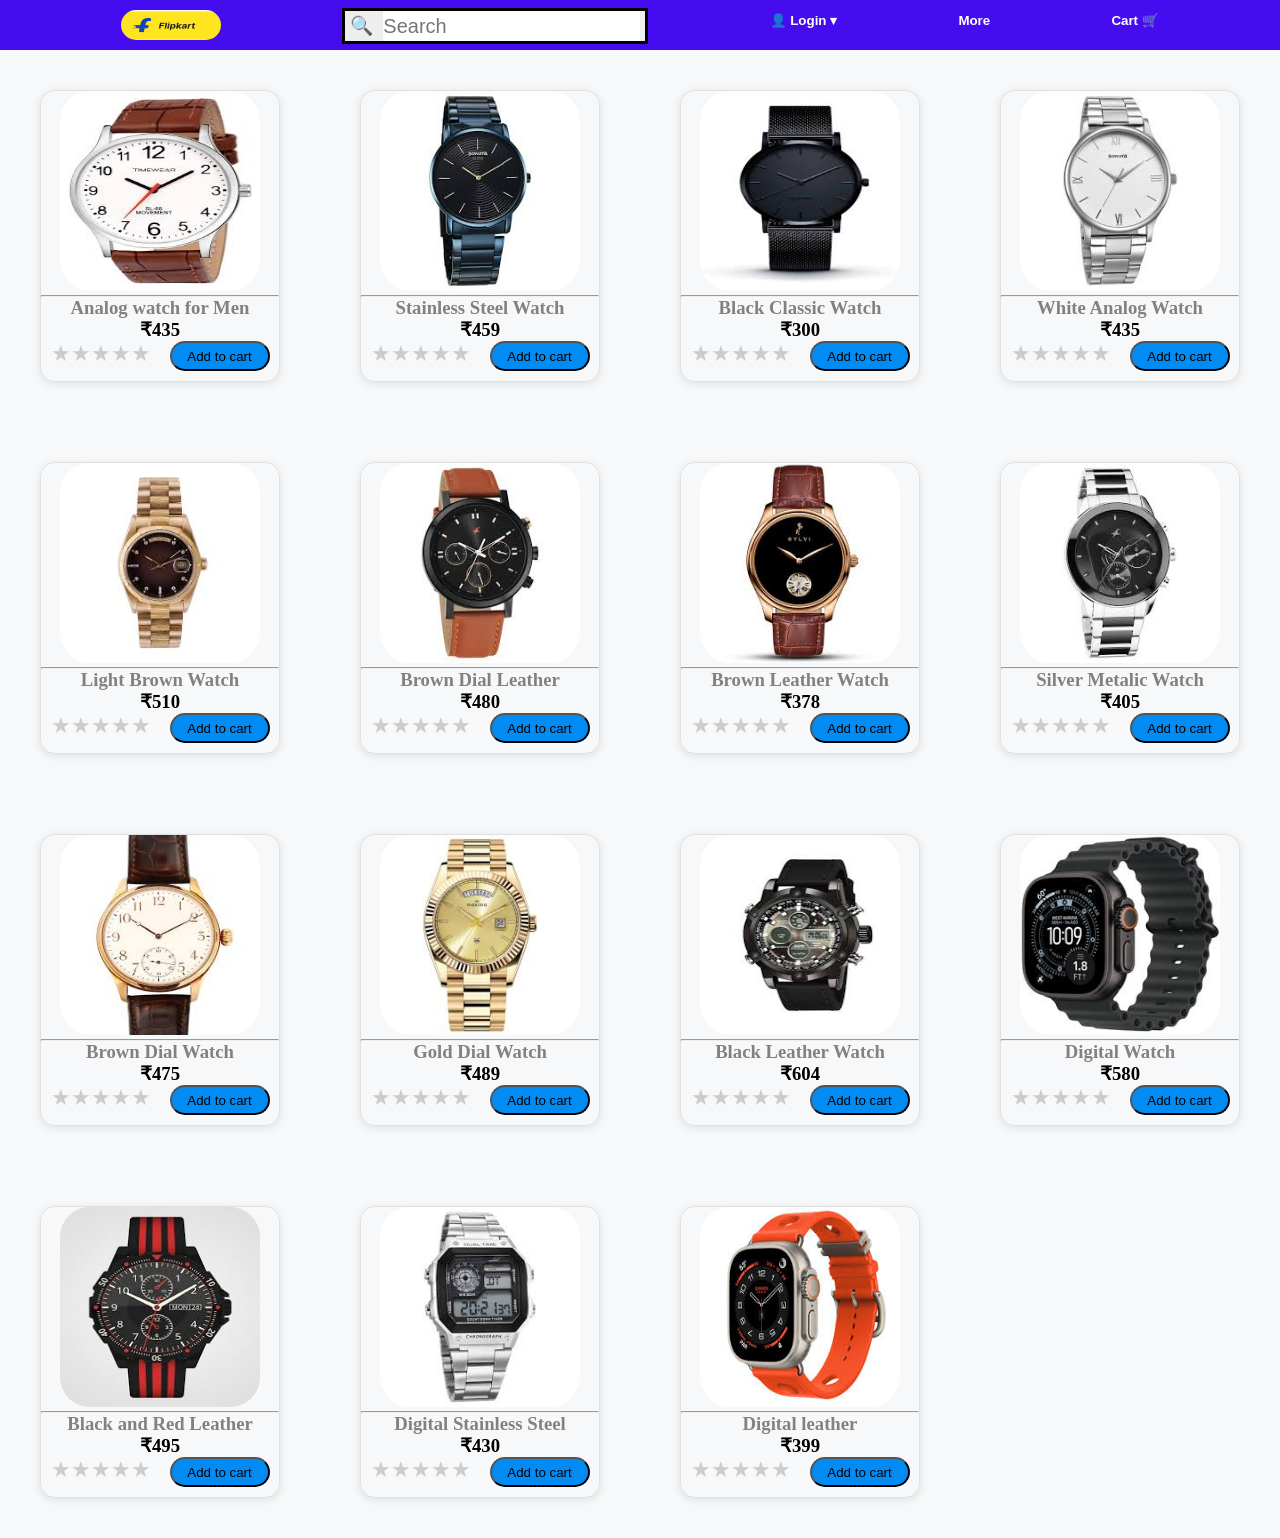
<file: code/Watch.html>
<!DOCTYPE html>
<html lang="en">

<head>
    <meta charset="UTF-8">
    <meta name="viewport" content="width=device-width, initial-scale=1.0">
    <title>Flipcart</title>
    <link rel="icon" href="Images/Flipkart logo.png">
    <link rel="stylesheet" href="Style.css">
</head>

<body>
    <div id="nav1">
        <a href="index.html"><img id="logo1" src="Images/image.png"></a>
        <div id="search1">
            <h3 style="margin: 5px;">🔍</h3>
            <input id="searchbar" type="text" placeholder="Search">
        </div>
        <button>
            <span class="user-icon1">👤</span> Login <span class="caret">▾</span>
        </button>
        <button>
            <span class="user-icon1">More</span>
        </button>
        <a href="cart.html">
            <button>
                <span class="user-icon1">Cart 🛒</span>
            </button>
        </a>
    </div>
    <div class="Container">
        <div class="detail">
            <img src="Images/watch images/image1.jpg">
            <hr>
            <h3 class="col">Analog watch for Men</h3>
            <h3>₹435</h3>
            <div class="buy">
                <div class="stars"></div>
                <button onclick="addcart('Watch',435,'Images/watch images/image1.jpg')">Add to cart</button>
            </div>
        </div>
        <div class="detail">
            <img src="Images/watch images/image2.jpg">
            <hr>
            <h3 class="col"> Stainless Steel Watch</h3>
            <h3>₹459</h3>
            <div class="buy">
                <div class="stars"></div>
                <button onclick="addcart('Watch',459,'Images/watch images/image2.jpg')">Add to cart</button>
            </div>
        </div>
        <div class="detail">
            <img src="Images/watch images/image3.jpg">
            <hr>
            <h3 class="col">Black Classic Watch</h3>
            <h3>₹300</h3>
            <div class="buy">
                <div class="stars"></div>
                <button onclick="addcart('Watch',300,'Images/watch images/image3.jpg')">Add to cart</button>
            </div>
        </div>
        <div class="detail">
            <img src="Images/watch images/image4.jpg">
            <hr>
            <h3 class="col">White Analog Watch</h3>
            <h3>₹435</h3>
            <div class="buy">
                <div class="stars"></div>
                <button onclick="addcart('Watch',435,'Images/watch images/image4.jpg')">Add to cart</button>
            </div>
        </div>
        <div class="detail">
            <img src="Images/watch images/image5.jpg">
            <hr>
            <h3 class="col">Light Brown Watch</h3>
            <h3>₹510</h3>
            <div class="buy">
                <div class="stars"></div>
                <button onclick="addcart('Watch',510,'Images/watch images/image5.jpg')">Add to cart</button>
            </div>
        </div>
        <div class="detail">
            <img src="Images/watch images/image6.jpg">
            <hr>
            <h3 class="col">Brown Dial Leather</h3>
            <h3>₹480</h3>
            <div class="buy">
                <div class="stars"></div>
                <button onclick="addcart('Watch',480,'Images/watch images/image6.jpg')">Add to cart</button>
            </div>
        </div>
        <div class="detail">
            <img src="Images/watch images/image7.jpg">
            <hr>
            <h3 class="col">Brown Leather Watch</h3>
            <h3>₹378</h3>
            <div class="buy">
                <div class="stars"></div>
                <button onclick="addcart('Watch',378,'Images/watch images/image7.jpg')">Add to cart</button>
            </div>
        </div>
        <div class="detail">
            <img src="Images/watch images/image8.jpg">
            <hr>
            <h3 class="col">Silver Metalic Watch</h3>
            <h3>₹405</h3>
            <div class="buy">
                <div class="stars"></div>
                <button onclick="addcart('Watch',405,'Images/watch images/image8.jpg')">Add to cart</button>
            </div>
        </div>
        <div class="detail">
            <img src="Images/watch images/image9.jpg">
            <hr>
            <h3 class="col">Brown Dial Watch</h3>
            <h3>₹475</h3>
            <div class="buy">
                <div class="stars"></div>
                <button onclick="addcart('Watch',475,'Images/watch images/image9.jpg')">Add to cart</button>
            </div>
        </div>
        <div class="detail">
            <img src="Images/watch images/image10.jpg">
            <hr>
            <h3 class="col">Gold Dial Watch</h3>
            <h3>₹489</h3>
            <div class="buy">
                <div class="stars"></div>
                <button onclick="addcart('Watch',489,'Images/watch images/image10.jpg')">Add to cart</button>
            </div>
        </div>
        <div class="detail">
            <img src="Images/watch images/image11.jpg">
            <hr>
            <h3 class="col">Black Leather Watch</h3>
            <h3>₹604</h3>
            <div class="buy">
                <div class="stars"></div>
                <button onclick="addcart('Watch',604,'Images/watch images/image11.jpg')">Add to cart</button>
            </div>
        </div>
        <div class="detail">
            <img src="Images/watch images/image12.jpg">
            <hr>
            <h3 class="col">Digital Watch</h3>
            <h3>₹580</h3>
            <div class="buy">
                <div class="stars"></div>
                <button onclick="addcart('Watch',580,'Images/watch images/image12.jpg')">Add to cart</button>
            </div>
        </div>
        <div class="detail">
            <img src="Images/watch images/image13.jpg">
            <hr>
            <h3 class="col">Black and Red Leather</h3>
            <h3>₹495</h3>
            <div class="buy">
                <div class="stars"></div>
                <button onclick="addcart('Watch',495,'Images/watch images/image13.jpg')">Add to cart</button>
            </div>
        </div>
        <div class="detail">
            <img src="Images/watch images/image14.jpg">
            <hr>
            <h3 class="col">Digital Stainless Steel</h3>
            <h3>₹430</h3>
            <div class="buy">
                <div class="stars"></div>
                <button onclick="addcart('Watch',430,'Images/watch images/image14.jpg')">Add to cart</button>
            </div>
        </div>
        <div class="detail">
            <img src="Images/watch images/image15.jpg">
            <hr>
            <h3 class="col">Digital leather</h3>
            <h3>₹399</h3>
            <div class="buy">
                <div class="stars"></div>
                <button onclick="addcart('Watch',399,'Images/watch images/image15.jpg')">Add to cart</button>
            </div>
        </div>
    </div>
    <!-- <script src="script.js"></script> -->
    <script src="cartscript.js"></script>
</body>

</html>
</file>
<file: Style.css>
* {
    margin: 0;
    padding: 0;
}

/* index.page nav bar */
#nav {
    width: 100%;
    height: 150px;
    background-color: rgb(240, 242, 249);
    color: rgb(13, 13, 13);
    position: sticky;
    top: -1px;
    z-index: 100;
}

::-webkit-scrollbar {
    width: 0;
}

#top {
    height: 40%;
    display: flex;
    margin-bottom: 20px;
}

#logo {
    width: 100px;
    height: 40px;
    border-radius: 15px;
    margin-top: 20px;
    margin-left: 150px;
}

#loc {
    align-items: center;
    gap: 10px;
    font-size: 18px;
    margin-left: auto;
    margin-top: 30px;
    margin-right: 40px;
}

#loc a {
    color: #2874F0;
    text-decoration: none;
    font-weight: 600;
}

.bottom {
    display: flex;
    justify-content: space-evenly;
}

#search {
    width: 60%;
    min-height: 10px;
    border-radius: 15px;
    display: inline-flex;
    margin-left: 20px;
    border-style: solid;
    border-color: rgb(63, 12, 245);
    font-size: 24px;
}

#searchbar {
    width: 92%;
    height: 40px;
    margin: 5px;
    border-style: none;
    font-size: 20px;
}

#searchbar:focus {
    outline: none;
}

.nav-btn {
    margin-left: 30px;
    border-style: none;
    font-size: 18px;
}

#belownav {
    width: 100%;
    height: 8vh;
    background-color: rgb(248, 233, 204);
}

/* shirt.page nav bar */
#nav1 {
    width: 100%;
    height: 50px;
    display: flex;
    justify-content: space-evenly;
    background-color: rgb(68, 12, 238);
    position: sticky;
    top: 0px;
    z-index: 100;
}

#logo1 {
    width: 100px;
    height: 30px;
    border-radius: 15px;
    margin-top: 10px;
}

#search1 {
    width: 300px;
    height: 30px;
    display: flex;
    border-style: solid;
    align-items: center;
    margin-top: 8px;
    background-color: #eee;
}

#search1 input {
    height: 30px;
}

.user-icon1 {
    height: 40px;
    color: #ffffff;
    background-color: rgb(68, 12, 238);
    font-weight: 700;
}

#nav1 button {
    background-color: rgb(68, 12, 238);
    color: #ffffff;
    border: none;
    font-weight: 700;
    height: 40px;
}

/* banner */
.slider-wrap {
    width: 95%;
    margin: 20px auto;
}

.slider {
    display: flex;
    gap: 22px;
    overflow: hidden;
    scroll-behavior: smooth;
}

.slide {
    flex: 0 0 62%;
    border-radius: 22px;
    overflow: hidden;
    background: #eee;
}

.slide img {
    width: 100%;
    height: 240px;
    object-fit: cover;
    display: block;
}

.dots {
    display: flex;
    justify-content: center;
    gap: 8px;
    margin-top: 12px;
}

.dots button {
    width: 8px;
    height: 8px;
    border: none;
    border-radius: 50%;
    background: #cfcfcf;
    cursor: pointer;
}

.dots button.active {
    width: 22px;
    border-radius: 20px;
    background: #111;
}

/* product */
.product {
    width: 100%;
    display: grid;
    grid-template-columns: repeat(5, 1fr);
    gap: 10px;
    justify-items: center;
    margin-top: 30px;
}

.pro img {
    width: 200px;
    height: 200px;
    border-radius: 15%;
}

.pro {
    border-style: groove;
    width: 200px;
    height: 225px;
    text-align: center;
    font-family: 'Lucida Sans', 'Lucida Sans Regular', 'Lucida Grande', 'Lucida Sans Unicode', Geneva, Verdana, sans-serif;
    color: grey;
    border-radius: 15%;
}

/* shirt product */
.Container {
    width: 100%;
    display: grid;
    grid-template-columns: repeat(4, 1fr);
    background-color: rgb(247, 248, 249);
}

.detail {
    height: 290px;
    margin: 40px;
    text-align: center;
    border-style: groove;
    border-radius: 15%;
    font-family: cursive;
}

.detail img {
    width: 200px;
    height: 200px;
    border-radius: 15%;
}

.col {
    color: #858080;
}

.buy {
    display: flex;
    justify-content: space-around;
}

.buy button {
    width: 100px;
    height: 30px;
    background-color: #038bf4;
    border-radius: 15px;
}
.cart-container {
  display: flex;
  gap: 20px;
}

.left {
  width: 70%;
}

.right {
  width: 30%;
  padding: 10px;
  border: 1px solid gray;
}
/* cart page */
/* .cartpage{
    display: flex;
}
.items {
    width: 65%;
    height: 1000px;
    box-shadow: 0 5px 10px rgba(40, 38, 38, 0.3);
}

.address {
    display: flex;
    width: 80%;
    height: 40px;
    margin-left: 10%;
    margin-top: 20px;
    padding-left: 10px;
    border-radius: 5px;
    justify-content: space-around;
    align-items: center;
    box-shadow: 0 5px 10px rgba(40, 38, 38, 0.3);
}
.pin {
    padding: 5px;
    color: #050588;
}
.order{
    width: 35%;
}
.order1{
    display: flex;
    justify-content:space-between ;
    padding: 20px;
}
.off{
    width: 100%;
    border-style:none;
    text-align: center;
    margin-top: 15px;
    height: 45px;
    margin-bottom: -10px;
    box-shadow: 0 5px 10px rgba(138, 131, 131, 0.3);
}
.off p,h4{
    display:inline;
    color: #339d4a;
}
.off1{
    width: 75%;
    height: 75%;
    background-color: #c5dbca;
    text-align: center;
    margin-left: 12.5%;
    padding-top:10px;
    border-radius: 2px;
}
.secure{
    width: 100%;
    height: 55px;
    display: flex;
    margin-top: 6%;
    margin-left: 20%;
    color: #636161;
    font-weight: 700;  
    margin-bottom: 0;
}
.secure img{
    width: 33px;
    height: 33px;
}
.secure1{
    width: 100%;
    height: 8px;
    box-shadow: 0 5px 10px rgba(40, 38, 38, 0.3);
}
.total{
    margin-top: 30px;
    display: flex;
    justify-content: space-around;
}
.total1{
    width: 120px;
    height: 28px;
    background-color: yellow;
    text-align: center;
    border-radius: 5px;
} */

.empty-cart {
  display: flex;
  flex-direction: column;
  align-items: center;
  margin-top: 125px;
  margin-left: 550px;
}
.empty-cart h2{
    display: flex;
    font-family: Cambria, Cochin, Georgia, Times, 'Times New Roman', serif;
}
</file>
<file: code/Style.css>
* {
    margin: 0;
    padding: 0;
}

/* index.page nav bar */
#nav {
    width: 100%;
    height: 150px;
    background-color: rgb(240, 242, 249);
    color: rgb(13, 13, 13);
    position: sticky;
    top: -1px;
    z-index: 100;
}

::-webkit-scrollbar {
    width: 0;
}

#top {
    height: 40%;
    display: flex;
    margin-bottom: 20px;
}

#logo {
    width: 100px;
    height: 40px;
    border-radius: 15px;
    margin-top: 20px;
    margin-left: 150px;
}

#loc {
    align-items: center;
    gap: 10px;
    font-size: 18px;
    margin-left: auto;
    margin-top: 30px;
    margin-right: 40px;
}

#loc a {
    color: #2874F0;
    text-decoration: none;
    font-weight: 600;
}

.bottom {
    display: flex;
    justify-content: space-evenly;
}

#search {
    width: 60%;
    min-height: 10px;
    border-radius: 15px;
    display: inline-flex;
    margin-left: 20px;
    border-style: solid;
    border-color: rgb(63, 12, 245);
    font-size: 24px;
}

#searchbar {
    width: 92%;
    height: 40px;
    margin: 5px;
    border-style: none;
    font-size: 20px;
}

#searchbar:focus {
    outline: none;
}

.nav-btn {
    margin-left: 30px;
    border-style: none;
    font-size: 18px;
}

#belownav {
    width: 100%;
    height: 8vh;
    background-color: rgb(248, 233, 204);
}

/* shirt.page nav bar */
#nav1 {
    width: 100%;
    height: 50px;
    display: flex;
    justify-content: space-evenly;
    background-color: rgb(68, 12, 238);
    position: sticky;
    top: 0px;
    z-index: 100;
}

#logo1 {
    width: 100px;
    height: 30px;
    border-radius: 15px;
    margin-top: 10px;
}

#search1 {
    width: 300px;
    height: 30px;
    display: flex;
    border-style: solid;
    align-items: center;
    margin-top: 8px;
    background-color: #eee;
}

#search1 input {
    height: 30px;
}

.user-icon1 {
    height: 40px;
    color: #ffffff;
    background-color: rgb(68, 12, 238);
    font-weight: 700;
}

#nav1 button {
    background-color: rgb(68, 12, 238);
    color: #ffffff;
    border: none;
    font-weight: 700;
    height: 40px;
}

/* banner */
.slider-wrap {
    width: 95%;
    margin: 20px auto;
}

.slider {
    display: flex;
    gap: 22px;
    overflow: hidden;
    scroll-behavior: smooth;
}

.slide {
    flex: 0 0 62%;
    border-radius: 22px;
    overflow: hidden;
    background: #eee;
}

.slide img {
    width: 100%;
    height: 240px;
    object-fit: cover;
    display: block;
}

.dots {
    display: flex;
    justify-content: center;
    gap: 8px;
    margin-top: 12px;
}

.dots button {
    width: 8px;
    height: 8px;
    border: none;
    border-radius: 50%;
    background: #cfcfcf;
    cursor: pointer;
}

.dots button.active {
    width: 22px;
    border-radius: 20px;
    background: #111;
}

/* product */
.product {
    width: 100%;
    display: grid;
    grid-template-columns: repeat(5, 1fr);
    gap: 10px;
    justify-items: center;
    margin-top: 30px;
}

.pro img {
    width: 200px;
    height: 200px;
    border-radius: 15%;
}

.pro {
    border-style: groove;
    width: 200px;
    height: 225px;
    text-align: center;
    font-family: 'Lucida Sans', 'Lucida Sans Regular', 'Lucida Grande', 'Lucida Sans Unicode', Geneva, Verdana, sans-serif;
    color: grey;
    border-radius: 15%;
}

/* shirt product */
.Container {
    width: 100%;
    display: grid;
    grid-template-columns: repeat(4, 1fr);
    background-color: rgb(247, 248, 249);
}

.detail {
    height: 290px;
    margin: 40px;
    text-align: center;
    border-radius: 15%;
    font-family: cursive;
    border: 1px solid #e0e0e0;
    border-radius: 15px;
    box-shadow: 0 2px 8px rgba(0, 0, 0, 0.1);
}

.detail img {
    width: 200px;
    height: 200px;
    border-radius: 15%;
}

.col {
    color: #858080;
}

.buy {
    display: flex;
    justify-content: space-around;
}

.buy button {
    width: 100px;
    height: 30px;
    background-color: #038bf4;
    border-radius: 15px;
}
.cart-container {
  display: flex;
  gap: 20px;
}

.left {
  width: 70%;
}

.right {
  width: 30%;
  padding: 10px;
  border: 1px solid gray;
}
.empty-cart {
  display: flex;
  flex-direction: column;
  align-items: center;
  margin-top: 125px;
  margin-left: 550px;
}
.empty-cart h2{
    display: flex;
    font-family: Cambria, Cochin, Georgia, Times, 'Times New Roman', serif;
}
.stars span {
    font-size: 22px;
    color: #ccc;
    cursor: pointer;
}

.rating-text {
    font-size: 18px;
    color: rgb(13, 12, 12);
    margin-top: 4px;
}
</file>
